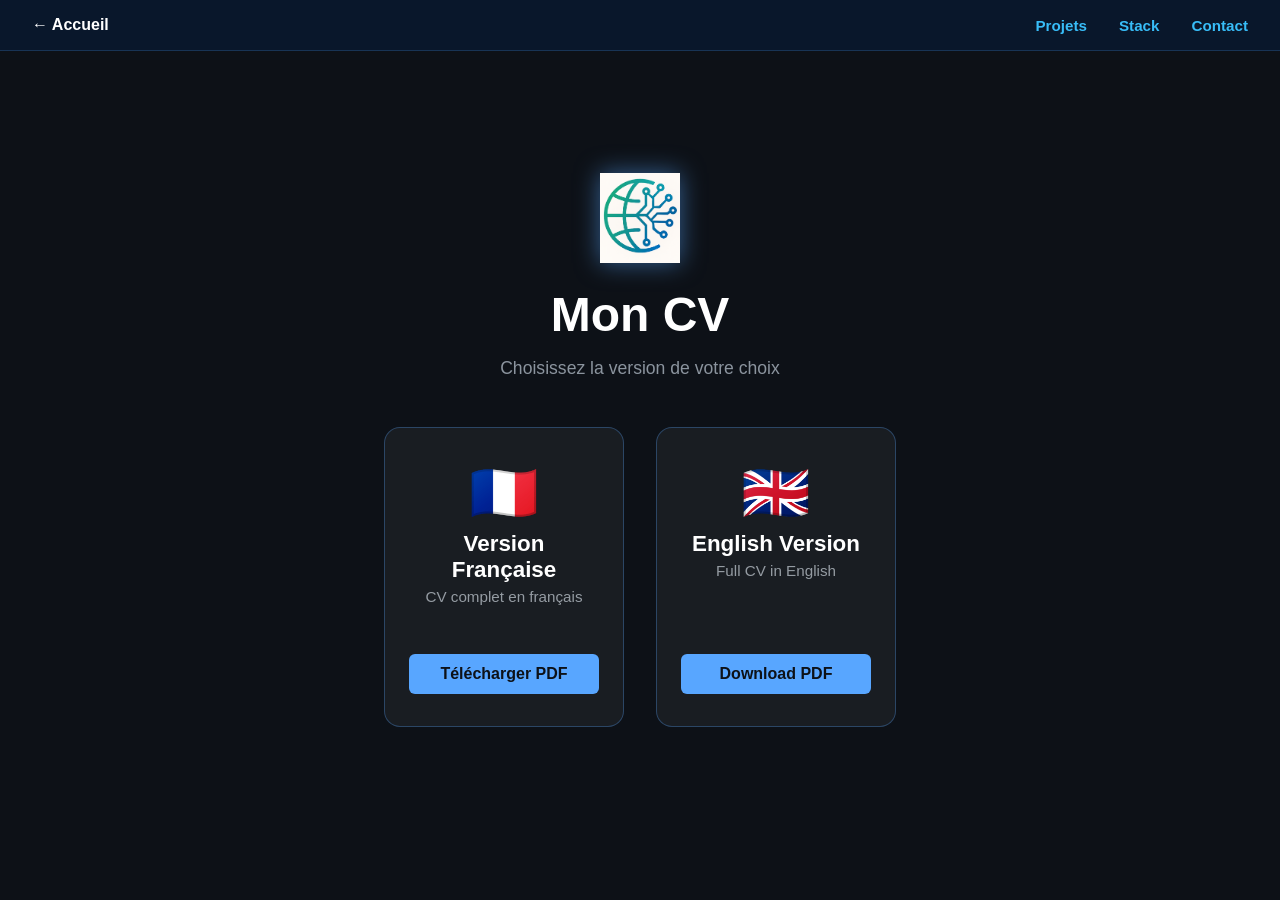
<file: site/cv.html>
<!DOCTYPE html>
<html lang="fr" data-theme="dark">
<!-- ================================================
     PAGE CV - VERSION FRANÇAISE
     ================================================ -->
<head>
    <meta charset="UTF-8">
    <meta name="viewport" content="width=device-width, initial-scale=1.0">
    <title>CV - Géomaticien</title>
    
    <!-- Favicon -->
    <link rel="icon" type="image/png" href="../assets/images/logo_geomatique.png">
    
    <!-- Feuilles de styles -->
    <link rel="stylesheet" href="../css/style.css">
    <link rel="stylesheet" href="../css/animations.css">
    
    <!-- Script pour le thème (mémorisé) -->
    <script src="../js/main.js" defer></script>
</head>
<body>
    <!-- ================================================
         NAVIGATION (Header fixe)
         ================================================ -->
    <nav class="page-nav">
        <!-- Lien retour accueil -->
        <a href="../index.html">← Accueil</a>
        <!-- Liens de navigation -->
        <div class="page-nav-links">
            <a href="../index.html#projects">Projets</a>
            <a href="../index.html#stack">Stack</a>
            <a href="../index.html#contact">Contact</a>
        </div>
    </nav>

    <!-- ================================================
         SECTION CV
         ================================================ -->
    <section class="cv-section">
        <div class="cv-container">
            <!-- Logo -->
            <img src="../assets/images/logo_geomatique.png" alt="Logo" style="width:80px; margin:0 auto 1.5rem; filter:drop-shadow(0 0 12px #58a6ff88);">
            <!-- Titre -->
            <h1 class="cv-title">Mon CV</h1>
            <!-- Sous-titre -->
            <p class="cv-subtitle">Choisissez la version de votre choix</p>

            <!-- Cartes de téléchargement -->
            <div class="cv-cards">
                <!-- Carte CV Français -->
                <a href="../assets/cv/CV-fr.pdf" target="_blank" class="cv-card">
                    <div class="cv-flag">🇫🇷</div>
                    <h2>Version Française</h2>
                    <p>CV complet en français</p>
                    <span class="cv-btn">Télécharger PDF</span>
                </a>
                <!-- Carte CV Anglais -->
                <a href="../assets/cv/CV-en.pdf" target="_blank" class="cv-card">
                    <div class="cv-flag">🇬🇧</div>
                    <h2>English Version</h2>
                    <p>Full CV in English</p>
                    <span class="cv-btn">Download PDF</span>
                </a>
            </div>
        </div>
    </section>
</body>
</html>
</file>
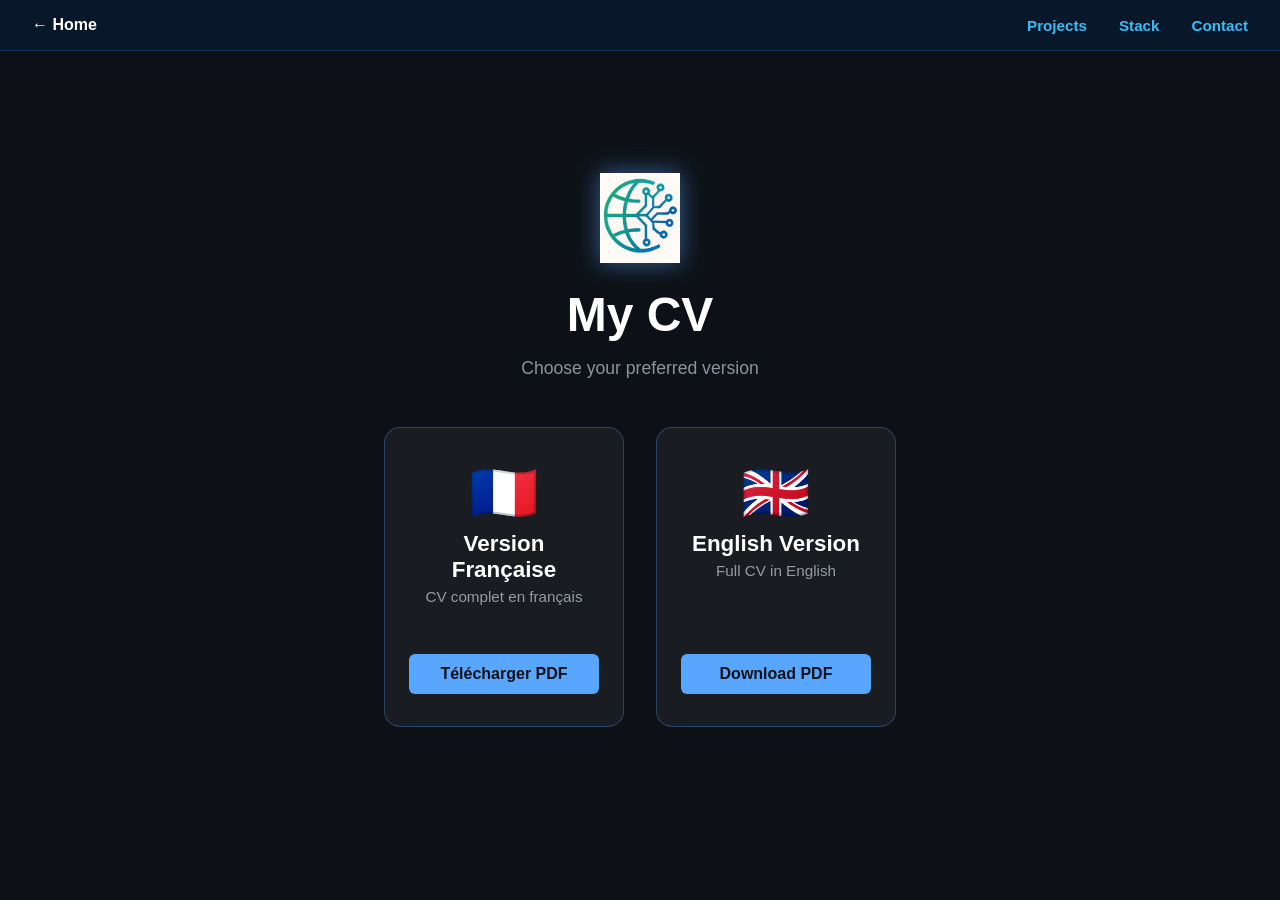
<file: site/cv_en.html>
<!DOCTYPE html>
<html lang="en" data-theme="dark">
<!-- ================================================
     CV PAGE - ENGLISH VERSION
     ================================================ -->
<head>
    <meta charset="UTF-8">
    <meta name="viewport" content="width=device-width, initial-scale=1.0">
    <title>CV - Geomatician</title>
    
    <!-- Favicon -->
    <link rel="icon" type="image/png" href="../assets/images/logo_geomatique.png">
    
    <!-- Stylesheets -->
    <link rel="stylesheet" href="../css/style.css">
    <link rel="stylesheet" href="../css/animations.css">
    
    <!-- Script for theme (remembered) -->
    <script src="../js/main.js" defer></script>
</head>
<body>
    <!-- ================================================
         NAVIGATION (Fixed header)
         ================================================ -->
    <nav class="page-nav">
        <!-- Home link -->
        <a href="../index_en.html">← Home</a>
        <!-- Navigation links -->
        <div class="page-nav-links">
            <a href="../index_en.html#projects">Projects</a>
            <a href="../index_en.html#stack">Stack</a>
            <a href="../index_en.html#contact">Contact</a>
        </div>
    </nav>

    <!-- ================================================
         CV SECTION
         ================================================ -->
    <section class="cv-section">
        <div class="cv-container">
            <!-- Logo -->
            <img src="../assets/images/logo_geomatique.png" alt="Logo" style="width:80px; margin:0 auto 1.5rem; filter:drop-shadow(0 0 12px #58a6ff88);">
            <!-- Title -->
            <h1 class="cv-title">My CV</h1>
            <!-- Subtitle -->
            <p class="cv-subtitle">Choose your preferred version</p>

            <!-- Download cards -->
            <div class="cv-cards">
                <!-- French CV Card -->
                <a href="../assets/cv/CV-fr.pdf" target="_blank" class="cv-card">
                    <div class="cv-flag">🇫🇷</div>
                    <h2>Version Française</h2>
                    <p>CV complet en français</p>
                    <span class="cv-btn">Télécharger PDF</span>
                </a>
                <!-- English CV Card -->
                <a href="../assets/cv/CV-en.pdf" target="_blank" class="cv-card">
                    <div class="cv-flag">🇬🇧</div>
                    <h2>English Version</h2>
                    <p>Full CV in English</p>
                    <span class="cv-btn">Download PDF</span>
                </a>
            </div>
        </div>
    </section>
</body>
</html>
</file>
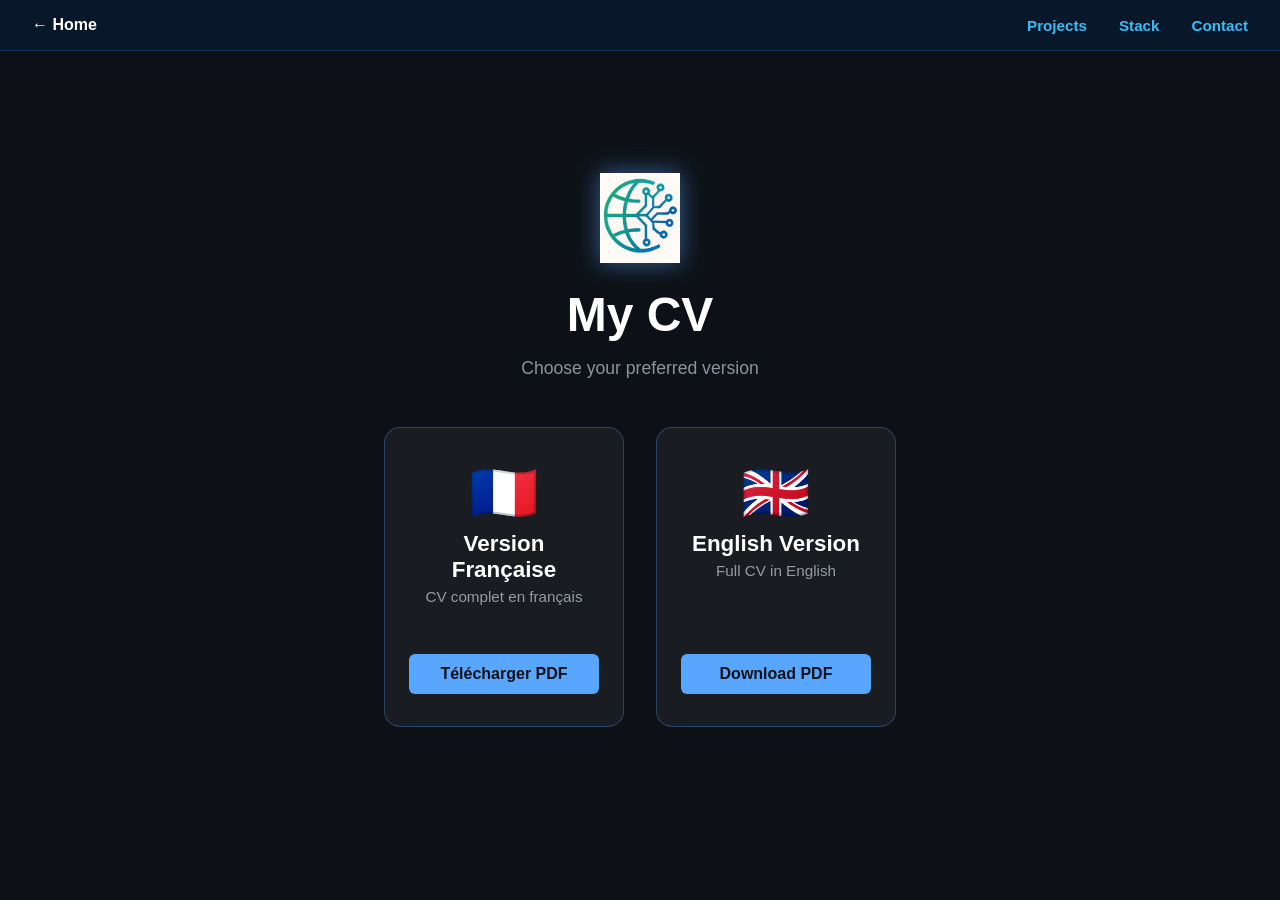
<file: site/en/cv.html>
<!DOCTYPE html>
<html lang="en" data-theme="dark">
<!-- ================================================
     CV PAGE - ENGLISH VERSION
     ================================================ -->
<head>
    <meta charset="UTF-8">
    <meta name="viewport" content="width=device-width, initial-scale=1.0">
    <title>CV - Geomatician</title>
    
    <!-- Favicon -->
    <link rel="icon" type="image/png" href="../../assets/images/logo_geomatique.png">
    
    <!-- Stylesheets -->
    <link rel="stylesheet" href="../../css/style.css">
    <link rel="stylesheet" href="../../css/animations.css">
    
    <!-- Script for theme (remembered) -->
    <script src="../../js/main.js" defer></script>
</head>
<body>
    <!-- ================================================
         NAVIGATION (Fixed header)
         ================================================ -->
    <nav class="page-nav">
        <!-- Home link -->
        <a href="index.html">← Home</a>
        <!-- Navigation links -->
        <div class="page-nav-links">
            <a href="index.html#projects">Projects</a>
            <a href="index.html#stack">Stack</a>
            <a href="index.html#contact">Contact</a>
        </div>
    </nav>

    <!-- ================================================
         CV SECTION
         ================================================ -->
    <section class="cv-section">
        <div class="cv-container">
            <!-- Logo -->
            <img src="../../assets/images/logo_geomatique.png" alt="Logo" style="width:80px; margin:0 auto 1.5rem; filter:drop-shadow(0 0 12px #58a6ff88);">
            <!-- Title -->
            <h1 class="cv-title">My CV</h1>
            <!-- Subtitle -->
            <p class="cv-subtitle">Choose your preferred version</p>

            <!-- Download cards -->
            <div class="cv-cards">
                <!-- French CV Card -->
                <a href="../../assets/cv/CV-fr.pdf" target="_blank" class="cv-card">
                    <div class="cv-flag">🇫🇷</div>
                    <h2>Version Française</h2>
                    <p>CV complet en français</p>
                    <span class="cv-btn">Télécharger PDF</span>
                </a>
                <!-- English CV Card -->
                <a href="../../assets/cv/CV-en.pdf" target="_blank" class="cv-card">
                    <div class="cv-flag">🇬🇧</div>
                    <h2>English Version</h2>
                    <p>Full CV in English</p>
                    <span class="cv-btn">Download PDF</span>
                </a>
            </div>
        </div>
    </section>
</body>
</html>
</file>
<file: css/style.css>
/**
 * ============================================
 * STYLE.CSS - Portfolio Géomaticien
 * Feuille de styles principale
 * ============================================
 */

/* -------------------------------------------------
   RESET & BASE
   ------------------------------------------------- */

/** Reset des marges et padding par défaut */
*, *::before, *::after {
    box-sizing: border-box;
    margin: 0;
    padding: 0;
}

/** Styles de base du body */
body {
    font-family: sans-serif;
    background: var(--bg);
    color: var(--text);
    overflow-x: hidden;
}

/** Styles des liens */
a {
    color: var(--link);
    text-decoration: none;
}

/** Styles des images */
img {
    max-width: 100%;
    height: auto;
    display: block;
}


/* -------------------------------------------------
   NAVIGATION (Header fixe)
   ------------------------------------------------- */

/** Barre de navigation fixe en haut */
.nav {
    position: fixed;
    top: 0;
    left: 0;
    right: 0;
    z-index: 100;
    padding: 0.8rem 2rem;
    transition: opacity 0.3s ease, transform 0.3s ease, gap 0.3s ease, padding 0.3s ease, background 0.3s ease;
    display: flex;
    justify-content: center;
    align-items: center;
    gap: 2.5rem;
    background: var(--nav-bg);
    backdrop-filter: blur(8px);
}

/** Nav-right intégré dans la nav desktop */
.nav .nav-right {
    display: flex;
    align-items: center;
    gap: 0.8rem;
    margin-left: auto;
    position: static;
}

/* Rétrécissement progressif avant la transition mobile */
@media (max-width: 900px) {
    .nav {
        gap: 1.2rem;
        padding: 0.5rem 1.2rem;
    }
    .nav-links {
        gap: 1rem;
    }
    .nav-link {
        font-size: 0.9rem;
    }
    .nav-social {
        gap: 0.4rem;
        margin-left: 1.5rem;
    }
    .nav-social img {
        width: 22px;
        height: 22px;
    }
    .nav .nav-right {
        gap: 0.5rem;
    }
}

/* Disparition progressive du nav desktop sur mobile */
@media (max-width: 768px) {
    .nav {
        opacity: 0;
        transform: translateY(-100%);
        pointer-events: none;
    }
}

/** Liens de navigation desktop */
.nav-links {
    display: flex;
    gap: 2.5rem;
    align-items: center;
}

.nav-link {
    display: flex;
    align-items: center;
    gap: 0.4rem;
    color: var(--text-title);
    font-size: 1.05rem;
    font-weight: 500;
    transition: color 0.2s;
}

.nav-link:hover {
    color: var(--accent);
}

.nav-number {
    font-size: 0.8rem;
    color: var(--accent);
    font-weight: 600;
}

.nav-text {
    color: var(--text-title);
}

.nav-link:hover .nav-text {
    color: var(--accent);
}

/** Icônes sociales dans la nav desktop */
.nav-social {
    display: flex;
    gap: 0.6rem;
    align-items: center;
    margin-left: 3rem;
}

.nav-social a {
    display: flex;
    align-items: center;
}

.nav-social img {
    width: 26px;
    height: 26px;
    opacity: 0.6;
    transition: opacity 0.2s;
}

[data-theme="light"] .nav-social img {
    opacity: 0.85;
}

.nav-social img:hover {
    opacity: 1;
}

/** Conteneur du bouton burger (gauche) */
.nav-container {
    display: flex;
    align-items: center;
    position: fixed;
    top: 1.5rem;
    left: 0.5rem;
    z-index: 200;
    opacity: 0;
    pointer-events: none;
    transition: opacity 0.3s ease;
}

@media (max-width: 900px) {
    .nav-container {
        opacity: 0.3;
    }
}

@media (max-width: 768px) {
    .nav-container {
        opacity: 1;
        pointer-events: auto;
    }
}

/** Conteneur des boutons langue et thème (droite) - apparaît progressivement */
.nav-right-mobile {
    display: flex;
    align-items: center;
    gap: 0.8rem;
    position: fixed;
    top: 0.5rem;
    right: 2rem;
    z-index: 200;
    opacity: 0;
    pointer-events: none;
    transition: opacity 0.3s ease;
}

@media (max-width: 900px) {
    .nav-right-mobile {
        opacity: 0.3;
    }
}

@media (max-width: 768px) {
    .nav-right-mobile {
        opacity: 1;
        pointer-events: auto;
    }
}


/* -------------------------------------------------
   MENU BURGER (Mobile)
   ------------------------------------------------- */

/** Bouton hamburger - caché sur desktop */
.burger-btn {
    background: none;
    border: none;
    cursor: pointer;
    padding: 0.5rem;
    display: flex;
    flex-direction: column;
    gap: 5px;
    z-index: 200;
}

/** Lignes du burger */
.burger-btn span {
    display: block;
    width: 28px;
    height: 2px;
    background: var(--text-title);
    transition: 0.3s;
}

/** Animation du burger ouvert (X) */
.burger-btn.open span:nth-child(1) {
    transform: translateY(7px) rotate(45deg);
}

.burger-btn.open span:nth-child(2) {
    opacity: 0;
}

.burger-btn.open span:nth-child(3) {
    transform: translateY(-7px) rotate(-45deg);
}

/** Overlay du menu (fond sombre) */
.menu-overlay {
    position: fixed;
    top: 0;
    left: 0;
    right: 0;
    background: var(--menu-bg);
    z-index: 99;
    padding: 2rem;
    display: none;
    opacity: 0;
    transition: opacity 0.3s ease;
}

/** Menu visible */
.menu-overlay.active {
    display: block;
    opacity: 1;
}

/** Bouton fermer le menu (mobile uniquement) */
.menu-close {
    position: absolute;
    top: 1rem;
    right: 1rem;
    background: none;
    border: none;
    color: var(--menu-text);
    font-size: 1.5rem;
    cursor: pointer;
    padding: 0.5rem;
    z-index: 301;
    display: none;
}

.menu-close:hover {
    color: var(--accent);
}

/** Liste des liens du menu */
.menu-list {
    display: flex;
    flex-direction: row;
    gap: 2rem;
    list-style: none;
    flex-wrap: wrap;
    padding-left: 2rem;
}

/** Lien du menu */
.menu-link {
    display: flex;
    align-items: center;
    gap: 0.5rem;
    font-size: 1rem;
    color: var(--menu-text);
}

/** Numéro du lien (01, 02...) */
.menu-number {
    color: var(--accent);
    font-size: 0.8rem;
}

/** Footer du menu (réseaux sociaux) */
.menu-footer {
    display: flex;
    gap: 1.5rem;
    margin-top: 1.5rem;
    flex-wrap: wrap;
    padding-left: 2rem;
}

/** Lien réseaux sociaux */
.social-link {
    color: var(--accent);
    font-size: 0.9rem;
}

/** Logo réseaux sociaux dans le menu */
.social-logo {
    display: inline-flex;
    align-items: center;
    justify-content: center;
}

.social-logo img {
    width: 28px;
    height: 28px;
    object-fit: contain;
    transition: transform 0.2s ease, opacity 0.2s ease;
    border-radius: 4px;
}

.social-logo:hover img {
    transform: scale(1.15);
    opacity: 0.8;
}




/* -------------------------------------------------
   BOUTONS THÈME ET LANGUE
   ------------------------------------------------- */

/** Bouton de changement de langue */
.lang-btn {
    background: none;
    border: 1px solid var(--btn-border);
    border-radius: 50%;
    width: 36px;
    height: 36px;
    cursor: pointer;
    font-size: 0.8rem;
    font-weight: bold;
    display: flex;
    align-items: center;
    justify-content: center;
    color: var(--text);
    text-decoration: none;
    transition: border-color 0.3s, color 0.3s;
}

.lang-btn:hover {
    border-color: var(--accent);
    color: var(--accent);
}

/** Bouton de changement de thème */
.theme-btn {
    background: none;
    border: 1px solid var(--btn-border);
    border-radius: 50%;
    width: 36px;
    height: 36px;
    cursor: pointer;
    font-size: 1rem;
    display: flex;
    align-items: center;
    justify-content: center;
    z-index: 200;
    transition: border-color 0.3s, color 0.3s;
}

.theme-btn:hover {
    border-color: var(--accent);
}


/* -------------------------------------------------
   SECTION HERO (Accueil)
   ------------------------------------------------- */

/** Section hero avec image de fond */
.section-hero {
    min-height: 100vh;
    background-image: url('../assets/images/arriere_plan_compte_Mastodon.png');
    background-size: cover;
    background-position: center top;
    background-repeat: no-repeat;
    position: relative;
    display: flex;
    align-items: center;
}

/** Overlay sombre sur l'image */
.hero-overlay {
    position: absolute;
    inset: 0;
    background: var(--hero-overlay);
}

/** Contenu du hero */
.hero-content {
    position: relative;
    z-index: 2;
    padding: 6rem 4rem 4rem;
    max-width: 800px;
}

/** Logo du hero */
.hero-logo {
    width: 120px;
    height: auto;
    margin-bottom: 1.5rem;
    filter: drop-shadow(0 0 12px rgba(88, 166, 255, 0.5));
}

/** Titre principal */
.hero-title {
    font-size: clamp(2.5rem, 6vw, 5rem);
    font-weight: 800;
    line-height: 1.1;
    color: var(--text-title);
    margin-bottom: 1rem;
    white-space: nowrap;
}

/** Ligne du titre */
.title-line {
    display: inline;
}

.title-line::after {
    content: ' ';
}

/** Sous-titre (stack technique) */
.hero-subtitle {
    font-size: 1.2rem;
    color: var(--accent);
    margin-bottom: 1rem;
}

/** Texte d'introduction */
.hero-intro {
    font-size: 1rem;
    color: var(--text);
    opacity: 0.85;
    max-width: 600px;
    line-height: 1.7;
    margin-bottom: 2rem;
}

/** Indicateur de défilement */
.scroll-text {
    font-weight: bold;
    font-size: 1rem;
    color: var(--accent);
    display: block;
    margin-bottom: 0.5rem;
}

.scroll-divider {
    border: none;
    border-top: 1px solid var(--scroll-divider);
    width: 200px;
    margin-bottom: 1rem;
}

.scroll-arrow {
    color: var(--accent);
}


/* -------------------------------------------------
   SECTION PROJETS
   ------------------------------------------------- */

/** Section projet */
.section-project {
    padding: 5rem 0;
    overflow: hidden;
    background: var(--bg-project);
}

/** Conteneur du projet (image + texte) */
.project-container {
    display: flex;
    flex-direction: row;
    align-items: center;
    gap: 3rem;
    max-width: 1200px;
    margin: 0 auto;
    padding: 0 3rem;
}

/** Projet inversé (texte à gauche) */
.section-project.reversed .project-container {
    flex-direction: row-reverse;
}

/** Partie visuelle (image) */
.project-visual {
    flex: 1;
    min-width: 0;
}

/** Partie contenu (texte) */
.project-content {
    flex: 1;
    min-width: 0;
}

/** Image du projet */
.project-image {
    width: 100%;
    max-height: 400px;
    object-fit: cover;
    border-radius: 8px;
    display: block;
}

/** Numéro du projet */
.project-number {
    font-size: 0.85rem;
    color: var(--accent);
    font-weight: bold;
}

/** Titre du projet */
.project-title {
    font-size: 2rem;
    color: var(--text-title);
    margin: 0.5rem 0 1rem;
}

/** Description du projet */
.project-description {
    line-height: 1.7;
    color: var(--text-muted);
    margin-bottom: 1.5rem;
}

/** Tags du projet */
.project-tags {
    display: flex;
    gap: 0.5rem;
    flex-wrap: wrap;
    margin-top: 1.5rem;
    margin-bottom: 1.5rem;
}

/** Tag individuel */
.tag {
    background: var(--tag-bg);
    color: var(--accent);
    border: 1px solid var(--tag-border);
    padding: 0.3rem 0.8rem;
    border-radius: 4px;
    font-size: 0.85rem;
}

@media (max-width: 768px) {
    .project-tags {
        justify-content: center;
    }
}

/** Lien avec flèche animée */
.link-animated {
    display: inline-flex;
    align-items: center;
    gap: 8px;
    color: var(--accent);
    font-weight: 500;
    transition: gap 0.3s;
}


/* -------------------------------------------------
   SECTION STACK (Technologies)
   ------------------------------------------------- */

/** Section stack */
.section-stack {
    padding: 5rem 3rem;
    background: var(--bg-section);
}

/** Conteneur de la stack */
.stack-container {
    max-width: 1200px;
    margin: 0 auto;
}

/** Titre de la stack */
.stack-title {
    font-size: 2.5rem;
    color: var(--text-title);
    margin-bottom: 3rem;
    text-align: center;
}

/** Grille des technologies */
.stack-grid {
    display: grid;
    grid-template-columns: repeat(auto-fit, minmax(220px, 1fr));
    gap: 2rem;
    justify-items: center;
}

/** Carte technologie */
.stack-item {
    background: var(--card-bg);
    border: 1px solid var(--border);
    border-radius: 12px;
    padding: 2rem;
    transition: transform 0.3s, box-shadow 0.3s;
}

/** Dernière carte (Environnement) centrée si nombre impair */
.stack-item:last-child:nth-child(odd) {
    grid-column: 1 / -1;
    max-width: 500px;
    width: 100%;
    text-align: center;
}

.stack-item:last-child:nth-child(odd) .stack-icon {
    display: flex;
    justify-content: center;
}

/** Icône de la stack */
.stack-item .stack-icon svg {
    stroke: var(--icon-color);
}

/** Titre de la carte */
.stack-item h3 {
    color: var(--text-title);
    margin: 1rem 0 0.5rem;
}

/** Texte de la carte */
.stack-item p {
    color: var(--text-muted);
}


/* -------------------------------------------------
   SECTION CONTACT
   ------------------------------------------------- */

/** Section contact */
.section-contact {
    padding: 5rem 3rem;
    background: var(--bg-project);
    text-align: center;
}

/** Conteneur du contact */
.contact-container {
    max-width: 800px;
    margin: 0 auto;
}

/** Titre du contact */
.contact-title {
    font-size: 3rem;
    color: var(--text-title);
    margin-bottom: 2rem;
}

/** Email giant */
.email-giant {
    font-size: 1.2rem;
    color: var(--accent);
    display: block;
    margin-bottom: 2rem;
}

/** Liens de contact */
.contact-links {
    display: flex;
    gap: 1.5rem;
    justify-content: center;
    flex-wrap: wrap;
    margin-bottom: 2rem;
}

/** Lien de contact individuel */
.contact-link {
    display: flex;
    align-items: center;
    gap: 0.5rem;
    color: var(--text);
    border: 1px solid var(--border);
    padding: 0.5rem 1rem;
    border-radius: 6px;
}

/** Footer du contact */
.contact-footer {
    color: var(--text-muted);
    opacity: 0.5;
    font-size: 0.85rem;
}


/* -------------------------------------------------
   PAGE CV
   ------------------------------------------------- */

/** Section CV */
.cv-section {
    min-height: 100vh;
    display: flex;
    align-items: center;
    justify-content: center;
    padding: 4rem 2rem;
    background: var(--bg);
}

/** Conteneur du CV */
.cv-container {
    text-align: center;
    max-width: 800px;
}

/** Titre du CV */
.cv-title {
    font-size: 3rem;
    color: var(--text-title);
    margin-bottom: 1rem;
}

/** Sous-titre du CV */
.cv-subtitle {
    color: var(--text-muted);
    margin-bottom: 3rem;
    font-size: 1.1rem;
}

/** Grille des cartes CV */
.cv-cards {
    display: flex;
    gap: 2rem;
    justify-content: center;
    flex-wrap: nowrap;
    align-items: stretch;
}

/** Carte CV (FR ou EN) */
.cv-card {
    background: var(--card-bg);
    border: 1px solid rgba(88, 166, 255, 0.3);
    border-radius: 16px;
    padding: 2rem 1.5rem;
    width: 240px;
    height: 300px;
    display: flex;
    flex-direction: column;
    align-items: center;
    justify-content: space-between;
    text-align: center;
    color: var(--text);
    transition: transform 0.3s, border-color 0.3s;
    text-decoration: none;
}

.cv-card:hover {
    transform: translateY(-8px);
    border-color: var(--accent);
}

/** Contenu de la carte (rassemble les textes) */
.cv-card > * {
    margin-bottom: 0.3rem;
}

.cv-card > *:last-child {
    margin-bottom: 0;
}

/** Drapeau */
.cv-flag {
    font-size: 3.5rem;
    margin-bottom: 0.3rem;
}

.cv-card h2 {
    color: var(--text-title);
    font-size: 1.4rem;
}

.cv-card p {
    font-size: 0.95rem;
    opacity: 0.7;
}

/** Bouton de téléchargement */
.cv-btn {
    background: var(--accent);
    color: var(--bg);
    padding: 0.7rem 1.3rem;
    border-radius: 6px;
    font-weight: bold;
    font-size: 1rem;
    width: 100%;
    margin-top: auto;
}


/* -------------------------------------------------
   CURSEUR PERSONNALISÉ
   ------------------------------------------------- */

/** Curseur principal */
.cursor {
    width: 8px;
    height: 8px;
    background: var(--cursor-color);
    border-radius: 50%;
    position: fixed;
    pointer-events: none;
    z-index: 9999;
    transition: transform 0.1s;
}

/** Cercle suiveur */
.cursor-follower {
    width: 30px;
    height: 30px;
    border: 1px solid var(--cursor-color);
    border-radius: 50%;
    position: fixed;
    pointer-events: none;
    z-index: 9998;
    transition: transform 0.3s, opacity 0.3s;
    opacity: 0.5;
}


/* -------------------------------------------------
   VARIABLES CSS (Thèmes)
   ------------------------------------------------- */

/** Thème sombre (défaut) */
:root, [data-theme="dark"] {
    --bg: #0d1117;
    --bg-section: #0f172a;
    --bg-project: #1a2332;
    --text: #c9d1d9;
    --text-title: #ffffff;
    --text-muted: #8b949e;
    --border: rgba(88, 166, 255, 0.2);
    --card-bg: rgba(255,255,255,0.05);
    --accent: #58a6ff;
    --accent-hover: #79b8ff;
    --link: #58a6ff;
    --menu-bg: rgb(10, 15, 40);
    --menu-text: #c9d1d9;
    --hero-overlay: rgba(5, 10, 35, 0.75);
    --tag-bg: rgba(88, 166, 255, 0.15);
    --tag-border: rgba(88, 166, 255, 0.3);
    --btn-border: rgba(255,255,255,0.2);
    --cursor-color: #38bdf8;
    --scroll-divider: #58a6ff;
    --icon-color: #c9d1d9;
    --nav-bg: rgba(10, 25, 47, 0.85);
}

/** Thème clair */
[data-theme="light"] {
    --bg: #f6f8fa;
    --bg-section: #eef1f5;
    --bg-project: #dde3ec;
    --text: #24292f;
    --text-title: #0d1117;
    --text-muted: #57606a;
    --border: rgba(0, 80, 200, 0.2);
    --card-bg: rgba(0,0,0,0.03);
    --accent: #0969da;
    --accent-hover: #0550ae;
    --link: #0969da;
    --menu-bg: rgb(230, 240, 255);
    --menu-text: #24292f;
    --hero-overlay: rgba(255, 255, 255, 0.75);
    --tag-bg: rgba(9, 105, 218, 0.1);
    --tag-border: rgba(9, 105, 218, 0.3);
    --btn-border: rgba(0,0,0,0.2);
    --cursor-color: #0969da;
    --scroll-divider: #0969da;
    --icon-color: #57606a;
    --nav-bg: rgba(200, 225, 255, 0.75);
}


/* -------------------------------------------------
   RESPONSIVE (Mobile)
   ------------------------------------------------- */

@media (max-width: 768px) {

    /** Hero */
    .hero-content {
        padding: 5rem 1.5rem 3rem;
    }

    .hero-title {
        white-space: normal;
        font-size: 2.5rem;
    }

    /** Projets */
    .project-container {
        flex-direction: column !important;
        padding: 0 1.5rem;
        gap: 1.5rem;
    }

    .project-visual,
    .project-content {
        width: 100%;
    }

    .section-project.reversed .project-container {
        flex-direction: column !important;
    }

    .section-project.reversed .project-container .project-visual {
        order: -1;
    }

    .project-image {
        max-height: 250px;
    }

    .project-title {
        font-size: 1.5rem;
        margin: 0.3rem 0 0.8rem;
    }

    .project-description {
        font-size: 0.95rem;
        margin-bottom: 1rem;
    }

    /** Stack */
    .stack-grid {
        grid-template-columns: 1fr;
        max-width: 350px;
        margin: 0 auto;
        justify-items: center;
    }

    .stack-item {
        text-align: center;
    }

    .stack-item:last-child:nth-child(odd) {
        grid-column: auto;
        max-width: 100%;
    }

    .stack-icon {
        display: flex;
        justify-content: center;
    }

    /** CV */
    .cv-cards {
        flex-direction: column;
        align-items: center;
    }

    .cv-card {
        width: 100%;
        max-width: 280px;
    }

    /** Menu mobile */
    .menu-overlay {
        padding-top: 2rem;
        padding: 1.5rem;
        z-index: 300;
    }

    /** Sur mobile, les boutons langue/thème restent sous le menu */
    .nav-right {
        z-index: 200;
    }

    /** Bouton fermer visible sur mobile - tout à gauche */
    .menu-close {
        display: block !important;
        position: fixed !important;
        left: 0.5rem !important;
        top: 0.8rem !important;
        right: auto !important;
    }

    [data-theme="light"] .menu-close {
        color: #000000 !important;
    }

    /** Curseur désactivé sur mobile */
    .cursor,
    .cursor-follower {
        display: none !important;
    }
}

/* -------------------------------------------------
   STYLES PAGES PROJETS (EXTERNALISÉS)
   ------------------------------------------------- */

/** Corps de base pages projets */
body { background: var(--bg); }

/** Hero de page projet */
.page-hero {
    padding: 8rem 3rem 4rem;
    max-width: 1200px;
    margin: 0 auto;
}

.page-hero h1 {
    font-size: clamp(2rem, 5vw, 3.5rem);
    color: var(--text-title);
    margin-bottom: 1rem;
}

.page-hero p {
    font-size: 1.1rem;
    color: var(--text);
    opacity: 0.8;
    max-width: 700px;
    line-height: 1.7;
}

.page-tag {
    display: inline-block;
    background: var(--tag-bg);
    color: var(--accent);
    border: 1px solid var(--tag-border);
    padding: 0.3rem 0.8rem;
    border-radius: 4px;
    font-size: 0.85rem;
    margin-bottom: 1rem;
}

.content-section {
    max-width: 1200px;
    margin: 0 auto;
    padding: 3rem;
    border-top: 1px solid var(--border);
}

.content-section h2 {
    font-size: 1.8rem;
    color: var(--text-title);
    margin-bottom: 1rem;
    display: flex;
    align-items: center;
    gap: 0.8rem;
}

.section-num { color: var(--accent); font-size: 1rem; font-weight: normal; }

.content-section p {
    color: var(--text);
    opacity: 0.8;
    line-height: 1.7;
    margin-bottom: 1.5rem;
    max-width: 800px;
}

.schema-img {
    width: 100%;
    max-width: 1000px;
    border-radius: 12px;
    border: 1px solid var(--border);
    margin: 1.5rem 0;
    transition: transform 0.3s, box-shadow 0.3s;
    cursor: zoom-in;
    position: relative;
}

.schema-img::before {
    content: '🔍';
    position: absolute;
    top: 12px;
    right: 12px;
    font-size: 1.5rem;
    opacity: 0.7;
    z-index: 1;
    pointer-events: none;
}

.schema-img:hover {
    transform: scale(1.02);
    box-shadow: 0 8px 32px rgba(88, 166, 255, 0.2);
}

.img-caption {
    font-size: 0.85rem;
    color: var(--text-muted);
    margin-top: -1rem;
    margin-bottom: 2rem;
    font-style: italic;
}

.img-grid {
    display: grid;
    grid-template-columns: 1fr 1fr;
    gap: 1.5rem;
    margin: 1.5rem 0;
}

.img-grid-item img {
    width: 100%;
    border-radius: 8px;
    border: 1px solid var(--border);
    cursor: zoom-in;
    position: relative;
}

.img-grid-item img::before {
    content: '🔍';
    position: absolute;
    top: 8px;
    right: 8px;
    font-size: 1.2rem;
    opacity: 0.7;
    z-index: 1;
    pointer-events: none;
}

.img-grid-item p {
    font-size: 0.85rem;
    color: var(--text-muted);
    margin-top: 0.5rem;
}

.tech-list {
    display: flex;
    flex-wrap: wrap;
    gap: 0.8rem;
    margin: 1rem 0 2rem;
}

.tech-badge {
    background: var(--tag-bg);
    color: var(--text);
    border: 1px solid var(--tag-border);
    padding: 0.4rem 0.8rem;
    border-radius: 20px;
    font-size: 0.8rem;
}

.map-container {
    position: relative;
    width: 100%;
    height: 500px;
    border-radius: 12px;
    overflow: hidden;
    border: 1px solid var(--border);
    margin: 1.5rem 0;
}

#map {
    width: 100%;
    height: 100%;
}

.map-legend {
    position: absolute;
    bottom: 1rem;
    left: 1rem;
    background: var(--menu-bg);
    border: 1px solid var(--border);
    border-radius: 8px;
    padding: 1rem;
    z-index: 100;
    max-width: 220px;
}

.legend-title {
    font-size: 0.9rem;
    font-weight: bold;
    color: var(--text-title);
    margin-bottom: 0.5rem;
}

.legend-item {
    display: flex;
    align-items: center;
    gap: 0.5rem;
    font-size: 0.8rem;
    color: var(--text);
    margin: 0.3rem 0;
}

.legend-dot {
    width: 12px;
    height: 12px;
    border-radius: 50%;
}

.legend-dot.commercial { background: #8b5cf6; }
.legend-dot.art-essay { background: #22c55e; }
.legend-dot.count { background: #ff6b35; }

.custom-zoom {
    position: absolute;
    top: 1rem;
    right: 1rem;
    z-index: 100;
    display: flex;
    flex-direction: column;
    gap: 0.5rem;
}

.zoom-btn {
    width: 40px;
    height: 40px;
    background: var(--menu-bg);
    border: 1px solid var(--border);
    border-radius: 8px;
    color: var(--text);
    font-size: 1.2rem;
    cursor: pointer;
    display: flex;
    align-items: center;
    justify-content: center;
    transition: background 0.2s;
}

.zoom-btn:hover {
    background: var(--accent);
    color: #fff;
}

.ol-popup {
    position: absolute;
    background: var(--menu-bg);
    border: 1px solid var(--border);
    border-radius: 8px;
    padding: 1rem;
    min-width: 200px;
    box-shadow: 0 4px 20px rgba(0,0,0,0.3);
    z-index: 200;
    display: none;
}

.ol-popup.visible { display: block; }

.popup-title {
    font-weight: bold;
    color: var(--text-title);
    margin-bottom: 0.5rem;
    font-size: 1rem;
}

.popup-type {
    display: inline-block;
    padding: 0.2rem 0.5rem;
    border-radius: 4px;
    font-size: 0.75rem;
    margin-bottom: 0.5rem;
}

.popup-type.commercial { background: rgba(139, 92, 246, 0.2); color: #8b5cf6; }
.popup-type.art-essay { background: rgba(34, 197, 94, 0.2); color: #22c55e; }

.popup-address {
    font-size: 0.85rem;
    color: var(--text);
    opacity: 0.8;
}

.map-controls-info {
    position: absolute;
    bottom: 1rem;
    right: 1rem;
    background: var(--menu-bg);
    border: 1px solid var(--border);
    border-radius: 8px;
    padding: 0.5rem 0.8rem;
    font-size: 0.75rem;
    color: var(--text);
    opacity: 0.7;
}

.demo-link {
    display: inline-flex;
    align-items: center;
    gap: 0.5rem;
    background: var(--accent);
    color: #fff;
    padding: 0.8rem 1.5rem;
    border-radius: 8px;
    font-weight: bold;
    margin: 1rem 0;
    transition: transform 0.2s, box-shadow 0.2s;
}

.demo-link:hover {
    transform: translateY(-2px);
    box-shadow: 0 4px 15px rgba(88, 166, 255, 0.4);
}

.back-link {
    display: inline-flex;
    align-items: center;
    gap: 0.5rem;
    color: var(--text);
    opacity: 0.7;
    margin-bottom: 2rem;
    transition: opacity 0.2s;
}

.back-link:hover { opacity: 1; }

.return-cards {
    display: grid;
    grid-template-columns: repeat(auto-fit, minmax(250px, 1fr));
    gap: 1.5rem;
    margin-top: 3rem;
    padding-top: 3rem;
    border-top: 1px solid var(--border);
}

.return-card {
    background: var(--card-bg);
    border: 1px solid var(--border);
    border-radius: 12px;
    padding: 1.5rem;
    transition: transform 0.2s, border-color 0.2s;
}

.return-card:hover {
    transform: translateY(-4px);
    border-color: var(--accent);
}

.return-card h4 {
    color: var(--text-title);
    margin-bottom: 0.5rem;
}

.return-card p {
    font-size: 0.9rem;
    color: var(--text);
    opacity: 0.7;
}

@media (max-width: 768px) {
    .page-hero { padding: 7rem 1.5rem 3rem; }
    .content-section { padding: 2rem 1.5rem; }
    .img-grid { grid-template-columns: 1fr; }
    .map-container { height: 400px; }
    .map-legend { max-width: 180px; padding: 0.8rem; }
}

/** Plugin logo */
.plugin-logo {
    display: flex;
    align-items: center;
    gap: 1.5rem;
    margin-bottom: 2rem;
}

.plugin-logo img {
    width: 80px;
    height: 80px;
    border-radius: 16px;
    border: 2px solid var(--accent);
}

.plugin-logo-text h1 {
    font-size: clamp(2rem, 5vw, 3rem);
    color: var(--text-title);
}

.plugin-logo-text .plugin-subtitle {
    font-size: 1.1rem;
    color: var(--accent);
    font-weight: 500;
}

/** Code section */
.code-section {
    background: var(--card-bg);
    border: 1px solid var(--border);
    border-radius: 12px;
    padding: 2rem;
    margin: 2rem 0;
    overflow-x: auto;
}

.code-section pre {
    margin: 0;
    font-family: 'Fira Code', 'Consolas', monospace;
    font-size: 0.9rem;
    line-height: 1.6;
    color: var(--text);
}

.code-section code { color: var(--text); }
.code-comment { color: #6a737d; }
.code-keyword { color: #ff7b72; }
.code-string { color: #a5d6ff; }
.code-function { color: #d2a8ff; }
.code-number { color: #79c0ff; }

/** Page navigation */
.page-nav {
    position: fixed;
    top: 0;
    left: 0;
    right: 0;
    display: flex;
    justify-content: space-between;
    align-items: center;
    padding: 1rem 2rem;
    background: var(--nav-bg);
    border-bottom: 1px solid var(--border);
    z-index: 2000;
    backdrop-filter: blur(10px);
}

.page-nav a {
    color: #38bdf8;
    font-weight: 700;
    transition: color 0.2s;
}

.page-nav > a:first-child {
    color: #ffffff;
}

[data-theme="light"] .page-nav > a:first-child {
    color: #000000 !important;
}

[data-theme="light"] .page-nav a {
    color: #0369a1;
}

[data-theme="light"] .page-nav a:hover {
    color: #0284c7;
}

.page-nav-links {
    display: flex;
    gap: 2rem;
}

.page-nav-links a { font-size: 0.95rem; }

.menu-close {
    position: absolute;
    top: 1.5rem;
    right: 30px;
    color: white;
    font-size: 2rem;
    cursor: pointer;
    background: none;
    border: none;
}

@media (max-width: 768px) {
    .plugin-logo { flex-direction: column; align-items: flex-start; gap: 1rem; }
    .plugin-logo img { width: 60px; height: 60px; }
    .page-nav { 
        padding: 0.8rem 1rem;
        flex-wrap: nowrap;
        justify-content: space-between;
        min-height: 50px;
    }
    .page-nav > a:first-child {
        color: #ffffff !important;
        font-size: 1rem;
    }
    .page-nav-links { 
        display: flex;
        justify-content: flex-end;
        gap: 0.6rem;
    }
    .page-nav-links a {
        font-size: 0.85rem;
    }
}


/** Code block styles */
.code-block {
    background: var(--card-bg);
    border: 1px solid var(--border);
    border-left: 3px solid var(--accent);
    border-radius: 8px;
    padding: 1.5rem;
    margin: 1.5rem 0;
    overflow-x: auto;
}

.code-block pre {
    margin: 0;
    font-family: 'Courier New', monospace;
    font-size: 0.85rem;
    line-height: 1.7;
    color: var(--text);
}

.code-description {
    font-size: 0.9rem;
    color: var(--text-muted);
    margin-bottom: 0.8rem;
    font-style: italic;
}

/** Python syntax highlighting */
.py-kw { color: #ff7b72; font-weight: bold; }
.py-fn { color: #58a6ff; }
.py-str { color: #a5d6ff; }
.py-cm { color: #6e7681; font-style: italic; }
.py-cl { color: #ffa657; }
.py-nb { color: #79c0ff; }

/** Features grid */
.features-grid {
    display: grid;
    grid-template-columns: repeat(auto-fit, minmax(250px, 1fr));
    gap: 1.5rem;
    margin: 2rem 0;
}

.feature-card {
    background: var(--card-bg);
    border: 1px solid var(--border);
    border-radius: 12px;
    padding: 1.5rem;
}

.feature-card h3 {
    color: var(--accent);
    margin-bottom: 0.8rem;
    font-size: 1rem;
    display: flex;
    align-items: center;
    gap: 0.5rem;
}

.feature-card p {
    font-size: 0.9rem;
    color: var(--text);
    opacity: 0.75;
    margin: 0;
}

/** Plugin logo text */
.plugin-logo-text h3 {
    color: var(--text-title);
    font-size: 1.3rem;
    margin-bottom: 0.3rem;
}

.plugin-logo-text p {
    color: var(--text);
    opacity: 0.7;
    font-size: 0.9rem;
    margin: 0;
}

/** Lightbox for image zoom */
.lightbox {
    display: none;
    position: fixed;
    top: 0;
    left: 0;
    width: 100%;
    height: 100%;
    background: rgba(0, 0, 0, 0.9);
    z-index: 1000;
    justify-content: center;
    align-items: center;
    cursor: zoom-out;
}

.lightbox.active { display: flex; }

.lightbox img {
    max-width: 90%;
    max-height: 90%;
    border-radius: 8px;
    box-shadow: 0 0 40px rgba(0, 0, 0, 0.5);
}

.lightbox-close {
    position: absolute;
    top: 20px;
    right: 30px;
    color: white;
    font-size: 2rem;
    cursor: pointer;
    background: none;
    border: none;
}

@media (max-width: 768px) {
    .page-hero { padding: 6rem 1.5rem 2rem; }
    .content-section { padding: 2rem 1.5rem; }
    .img-grid { grid-template-columns: 1fr; }
}

/** Database model grid */
.model-grid {
    display: grid;
    grid-template-columns: repeat(auto-fit, minmax(280px, 1fr));
    gap: 1.5rem;
    margin: 2rem 0;
}

.table-card {
    background: var(--card-bg);
    border: 1px solid var(--border);
    border-radius: 12px;
    overflow: hidden;
}

.table-card-header {
    background: var(--tag-bg);
    padding: 0.8rem 1.2rem;
    border-bottom: 1px solid var(--border);
}

.table-card-header h3 {
    color: var(--accent);
    font-size: 1rem;
    margin: 0;
    font-family: monospace;
}

.table-card-body { padding: 1rem 1.2rem; }

.field-row {
    display: flex;
    align-items: center;
    gap: 0.5rem;
    padding: 0.3rem 0;
    border-bottom: 1px solid var(--border);
    font-size: 0.9rem;
    font-family: monospace;
}

.field-row:last-child { border-bottom: none; }

.badge-pk {
    background: #f59e0b;
    color: #0d1117;
    font-size: 0.65rem;
    padding: 0.15rem 0.4rem;
    border-radius: 3px;
    font-weight: bold;
    flex-shrink: 0;
}

.badge-fk {
    background: #8b5cf6;
    color: #ffffff;
    font-size: 0.65rem;
    padding: 0.15rem 0.4rem;
    border-radius: 3px;
    font-weight: bold;
    flex-shrink: 0;
}

.badge-geom {
    background: #10b981;
    color: #ffffff;
    font-size: 0.65rem;
    padding: 0.15rem 0.4rem;
    border-radius: 3px;
    font-weight: bold;
    flex-shrink: 0;
}

.field-name { color: var(--text); flex: 1; }

.field-type {
    color: var(--text-muted);
    font-size: 0.8rem;
}

/** SQL blocks */
.sql-block {
    background: var(--bg-section);
    border: 1px solid var(--border);
    border-left: 3px solid var(--accent);
    border-radius: 8px;
    padding: 1.5rem;
    margin: 1.5rem 0;
}

.sql-description {
    font-size: 0.9rem;
    color: var(--text-muted);
    margin-bottom: 0.8rem;
    font-style: italic;
}

.sql-block pre {
    margin: 0;
    overflow-x: auto;
    font-family: 'Courier New', monospace;
    font-size: 0.9rem;
    line-height: 1.6;
}

/** SQL syntax highlighting */
.kw { color: var(--accent); font-weight: bold; }
.fn { color: #10b981; }
.str { color: #f59e0b; }
.cm { color: #6e7681; font-style: italic; }

/** Legend */
.legend {
    display: flex;
    gap: 1rem;
    flex-wrap: wrap;
    margin: 1rem 0 2rem;
}

.legend-item {
    display: flex;
    align-items: center;
    gap: 0.4rem;
    font-size: 0.85rem;
    color: var(--text-muted);
}

@media (max-width: 768px) {
    .model-grid { grid-template-columns: 1fr; }
}

/** Architecture grid */
.archi-grid {
    display: grid;
    grid-template-columns: repeat(3, 1fr);
    gap: 1.5rem;
    margin: 2rem 0;
}

.archi-card {
    background: var(--card-bg);
    border: 1px solid var(--border);
    border-radius: 12px;
    padding: 1.5rem;
    text-align: center;
}

.archi-card .archi-icon {
    font-size: 2rem;
    margin-bottom: 0.8rem;
}

.archi-card h3 {
    color: var(--accent);
    margin-bottom: 0.8rem;
    font-size: 1rem;
}

.archi-card p {
    font-size: 0.85rem;
    color: var(--text);
    opacity: 0.75;
    margin: 0;
}

/** Code block styles */
.code-block {
    background: var(--card-bg);
    border: 1px solid var(--border);
    border-left: 3px solid var(--accent);
    border-radius: 8px;
    padding: 1.5rem;
    margin: 1.5rem 0;
    overflow-x: auto;
}

.code-block pre {
    margin: 0;
    font-family: 'Courier New', monospace;
    font-size: 0.85rem;
    line-height: 1.7;
    color: var(--text);
}

/** PHP syntax highlighting */
.php-kw { color: #ff7b72; font-weight: bold; }
.php-fn { color: #10b981; }
.php-str { color: #a5d6ff; }
.php-cm { color: #6e7681; font-style: italic; }
.php-var { color: #ffa657; }

/** JS syntax highlighting */
.js-kw { color: #ff7b72; font-weight: bold; }
.js-fn { color: #58a6ff; }
.js-str { color: #a5d6ff; }
.js-cm { color: #6e7681; font-style: italic; }

/** Features grid (smaller cards) */
.features-grid {
    display: grid;
    grid-template-columns: repeat(auto-fit, minmax(220px, 1fr));
    gap: 1.5rem;
    margin: 2rem 0;
}

.feature-card {
    background: var(--card-bg);
    border: 1px solid var(--border);
    border-radius: 12px;
    padding: 1.5rem;
}

.feature-card h3 {
    color: var(--accent);
    margin-bottom: 0.8rem;
    font-size: 1rem;
}

.feature-card p {
    font-size: 0.9rem;
    color: var(--text);
    opacity: 0.75;
    margin: 0;
}

/** Note box */
.note-box {
    background: rgba(245, 158, 11, 0.1);
    border: 1px solid rgba(245, 158, 11, 0.3);
    border-radius: 8px;
    padding: 1.2rem 1.5rem;
    margin: 1.5rem 0;
    font-size: 0.9rem;
    color: #fbbf24;
}

/** Project logo */
.project-logo {
    display: flex;
    align-items: center;
    gap: 1.5rem;
    margin: 2rem 0;
}

.project-logo img {
    width: 70px;
    border-radius: 12px;
    border: 1px solid var(--border);
}

.project-logo-text h3 {
    color: var(--text-title);
    font-size: 1.2rem;
    margin-bottom: 0.3rem;
}

.project-logo-text p {
    color: var(--text);
    opacity: 0.7;
    font-size: 0.9rem;
    margin: 0;
}

/** PDF button */
.pdf-btn {
    display: inline-flex;
    align-items: center;
    gap: 0.5rem;
    background: var(--tag-bg);
    border: 1px solid var(--tag-border);
    color: var(--accent);
    padding: 0.6rem 1.2rem;
    border-radius: 8px;
    font-size: 0.9rem;
    margin: 0.5rem 0.5rem 0.5rem 0;
    transition: background 0.2s;
    text-decoration: none;
}

.pdf-btn:hover {
    background: var(--tag-border);
}

@media (max-width: 768px) {
    .pdf-btn {
        display: flex;
        justify-content: center;
        width: fit-content;
        margin: 0.5rem auto !important;
        text-align: center;
    }
    .project-tags {
        justify-content: center;
    }
    .page-hero > div[style*="margin-left"] {
        margin-left: 0 !important;
    }
}

/** Map container */
#map-cinemas { position: relative; }

/** Map menu overlay */
.map-menu-overlay {
    position: absolute;
    top: 12px;
    right: 12px;
    background: rgba(30, 34, 40, 0.85);
    border: 1px solid rgba(48, 54, 61, 0.8);
    border-radius: 10px;
    padding: 12px 16px;
    z-index: 1000;
    box-shadow: 0 4px 12px rgba(0,0,0,0.3);
    min-width: 160px;
    backdrop-filter: blur(10px);
    -webkit-backdrop-filter: blur(10px);
}

.map-menu-overlay h4 {
    margin: 0 0 8px 0;
    color: #e6edf3;
    font-size: 0.85rem;
    font-weight: 600;
    display: flex;
    align-items: center;
    gap: 6px;
}

/** Light theme for map elements */
[data-theme="light"] .map-menu-overlay {
    background: rgba(200, 225, 255, 0.9);
    border: 1px solid rgba(9, 105, 218, 0.3);
}

[data-theme="light"] .map-menu-overlay h4 {
    color: #0a192f;
}

[data-theme="light"] .map-menu-stat {
    color: #57606a;
}

[data-theme="light"] .map-legend {
    background: rgba(200, 225, 255, 0.9);
    border: 1px solid rgba(9, 105, 218, 0.3);
}

[data-theme="light"] .map-legend-title {
    color: #57606a;
}

[data-theme="light"] .map-legend-item {
    color: #0a192f;
}

.map-menu-stats { display: flex; flex-direction: column; gap: 6px; }

.map-menu-stat {
    display: flex;
    align-items: center;
    gap: 6px;
    font-size: 0.75rem;
    color: var(--text-muted, #8b949e);
}

.map-menu-stat .stat-value {
    color: #ff6b35;
    font-weight: 700;
    font-size: 1.1rem;
}

/** Map controls */
.map-controls {
    display: flex;
    gap: 6px;
    margin-top: 10px;
}

.map-btn {
    flex: 1;
    padding: 8px;
    background: var(--accent, #0969da);
    color: rgb(255, 136, 9);
    border: none;
    border-radius: 6px;
    /*font-size: 14px;*/
    font-size: 1.2rem;
    font-weight: bold;
    cursor: pointer;
    transition: background 0.2s;
}

.map-btn:hover { background: #085bb8; }

/** Map legend */
.map-legend {
    position: absolute;
    bottom: 12px;
    left: 12px;
    background: rgba(30, 34, 40, 0.85);
    border: 1px solid rgba(48, 54, 61, 0.8);
    border-radius: 8px;
    padding: 10px 14px;
    z-index: 1000;
    backdrop-filter: blur(10px);
    -webkit-backdrop-filter: blur(10px);
}

.map-legend-title {
    font-size: 0.65rem;
    color: var(--text-muted, #8b949e);
    text-transform: uppercase;
    margin-bottom: 6px;
}

.map-legend-item {
    display: flex;
    align-items: center;
    gap: 6px;
    font-size: 0.7rem;
    color: var(--text, #e6edf3);
    margin-bottom: 4px;
}

.map-legend-item:last-child { margin-bottom: 0; }

.map-legend .legend-dot {
    width: 12px;
    height: 12px;
    border-radius: 50%;
    border: 2px solid #fff;
}

.map-legend .legend-dot.cinema { background: #8b5cf6; }
.map-legend .legend-dot.art-essay { background: #22c55e; }

/** Map loading */
.map-loading {
    position: absolute;
    top: 50%;
    left: 50%;
    transform: translate(-50%, -50%);
    color: var(--text-muted, #8b949e);
    font-size: 0.9rem;
    display: flex;
    align-items: center;
    gap: 8px;
    z-index: 999;
}

/** Map popup */
.map-popup {
    background: #1e2228;
    border: 1px solid #30363d;
    border-radius: 8px;
    padding: 10px 14px;
    color: #e6edf3;
    font-size: 12px;
    min-width: 180px;
    box-shadow: 0 4px 16px rgba(0,0,0,0.4);
}

@media (max-width: 768px) {
    .archi-grid { grid-template-columns: 1fr; }
}

/* Boutons zoom OpenLayers en orange */
.ol-zoom .ol-zoom-in,
.ol-zoom .ol-zoom-out {
    background-color: #f97316 !important; /* orange */
    color: #ffffff !important;
    border-radius: 4px;
    transition: background-color 0.2s;
}

.ol-zoom .ol-zoom-in:hover,
.ol-zoom .ol-zoom-out:hover {
    background-color: #ea580c !important; /* orange plus foncé au survol */
}
</file>
<file: css/animations.css>
/**
 * ============================================
 * ANIMATIONS CSS - Portfolio Géomaticien
 * ============================================
 */

/* -------------------------------------------------
   ANIMATIONS KEYFRAMES
   ------------------------------------------------- */

/** Animation d'apparition avec déplacement vers le haut */
@keyframes fadeInUp {
    from {
        opacity: 0;
        transform: translateY(30px);
    }
    to {
        opacity: 1;
        transform: translateY(0);
    }
}

/** Animation de rebond pour la flèche de défilement */
@keyframes bounce {
    0%, 100% { transform: translateY(0); }
    50% { transform: translateY(8px); }
}

/* -------------------------------------------------
   ANIMATIONS HERO
   ------------------------------------------------- */

/** Animation du titre principal */
.hero-title .title-line {
    display: block;
    animation: fadeInUp 0.8s ease forwards;
    opacity: 0;
}

/** Délai pour la deuxième ligne du titre */
.title-line:nth-child(2) {
    animation-delay: 0.2s;
}

/** Animation du sous-titre */
.hero-subtitle {
    animation: fadeInUp 0.8s ease 0.4s forwards;
    opacity: 0;
}

/** Animation du texte d'introduction */
.hero-intro {
    animation: fadeInUp 0.8s ease 0.6s forwards;
    opacity: 0;
}

/** Animation de la flèche de défilement */
.scroll-arrow {
    animation: bounce 1.5s infinite;
}

/* -------------------------------------------------
   EFFETS HOVER
   ------------------------------------------------- */

/** Effet de zoom au survol des tags */
.tag:hover {
    transform: scale(1.1);
}

/** Animation de l'espacement des liens au survol */
.link-animated:hover {
    gap: 14px;
}

/** Animation de soulèvement des cartes stack au survol */
.stack-item:hover {
    transform: translateY(-5px);
}

/* -------------------------------------------------
   CURSEUR PERSONNALISÉ (Desktop uniquement)
   ------------------------------------------------- */

/** Cache le curseur sur mobile (écrans tactiles) */
@media (pointer: coarse) {
    .cursor,
    .cursor-follower {
        display: none !important;
    }
}
</file>
